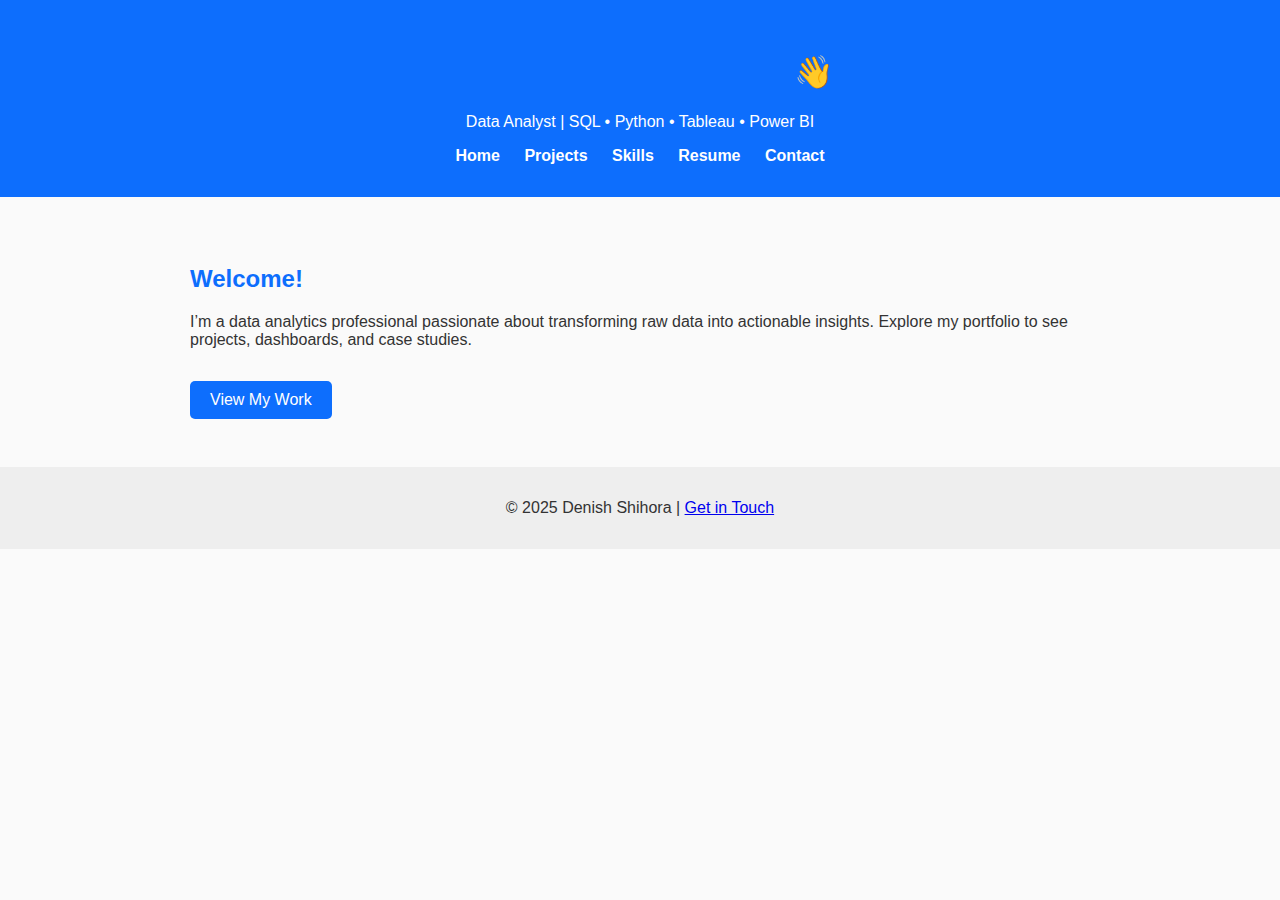
<file: portfolio-website/index.html>
<!DOCTYPE html>
<html lang="en">
<head>
  <meta charset="UTF-8">
  <title>Data Analytics Portfolio - Your Name</title>
  <link rel="stylesheet" href="assets/style.css">
</head>
<body>
  <header>
    <h1>Hi, I'm Denish Shihora 👋</h1>
    <p>Data Analyst | SQL • Python • Tableau • Power BI</p>
    <nav>
      <a href="index.html">Home</a>
      <a href="projects.html">Projects</a>
      <a href="skills.html">Skills</a>
      <a href="resume.html">Resume</a>
      <a href="contact.html">Contact</a>
    </nav>
  </header>
  <main>
    <section>
      <h2>Welcome!</h2>
      <p>
        I’m a data analytics professional passionate about transforming raw
        data into actionable insights. Explore my portfolio to see projects,
        dashboards, and case studies.
      </p>
      <a class="btn" href="projects.html">View My Work</a>
    </section>
  </main>
  <footer>
    <p>© 2025 Denish Shihora | <a href="contact.html">Get in Touch</a></p>
  </footer>
</body>
</html>
</file>
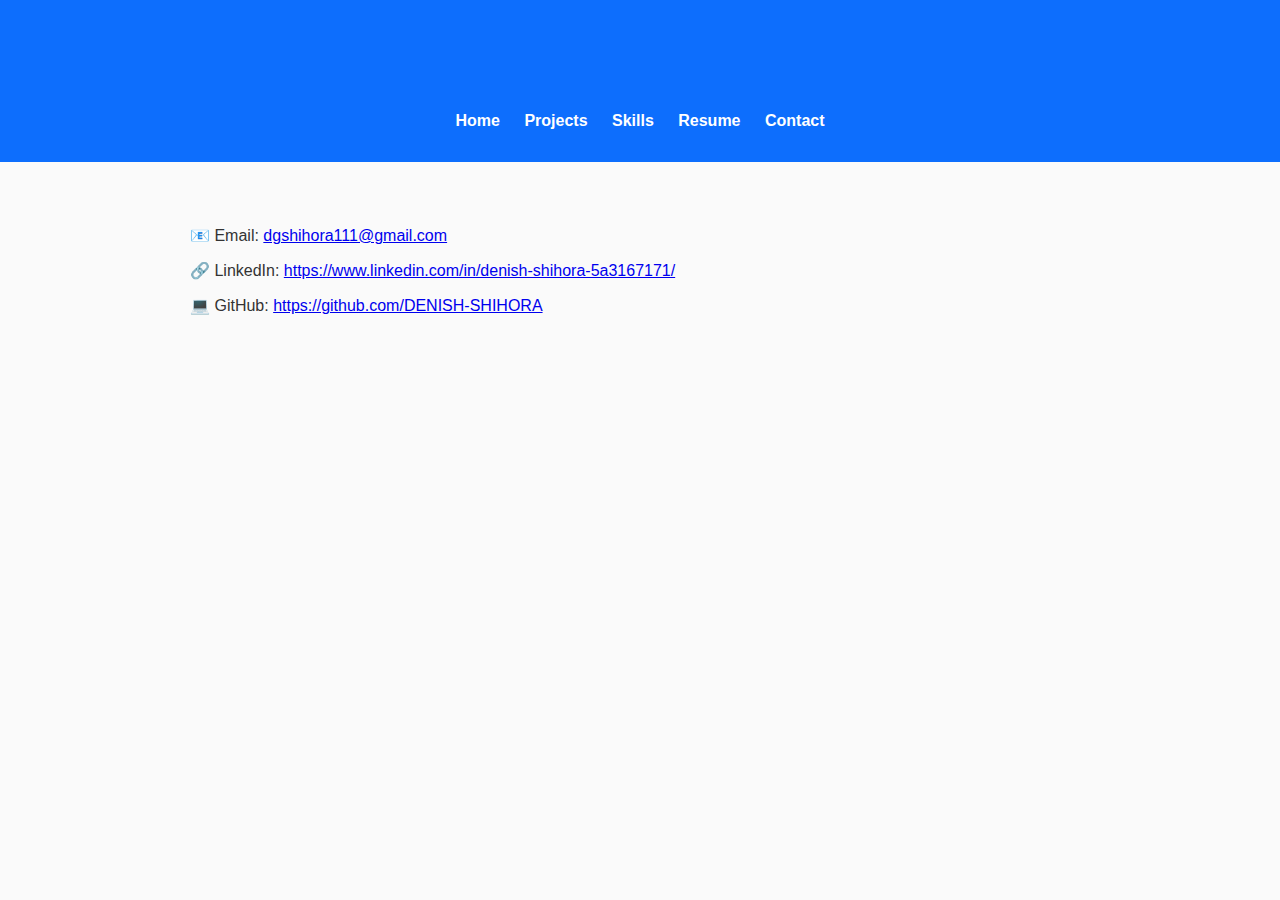
<file: portfolio-website/contact.html>
<!DOCTYPE html>
<html lang="en">
<head>
  <meta charset="UTF-8">
  <title>Contact - Denish Shihora</title>
  <link rel="stylesheet" href="assets/style.css">
</head>
<body>
  <header>
    <h1>Contact</h1>
    <nav>
      <a href="index.html">Home</a>
      <a href="projects.html">Projects</a>
      <a href="skills.html">Skills</a>
      <a href="resume.html">Resume</a>
      <a href="contact.html">Contact</a>
    </nav>
  </header>
  <main>
    <p>📧 Email: <a href="mailto:your.email@example.com">dgshihora111@gmail.com</a></p>
    <p>🔗 LinkedIn: <a href="https://linkedin.com/in/yourprofile" target="_blank">https://www.linkedin.com/in/denish-shihora-5a3167171/</a></p>
    <p>💻 GitHub: <a href="https://github.com/yourname" target="_blank">https://github.com/DENISH-SHIHORA</a></p>
  </main>
</body>
</html>
</file>
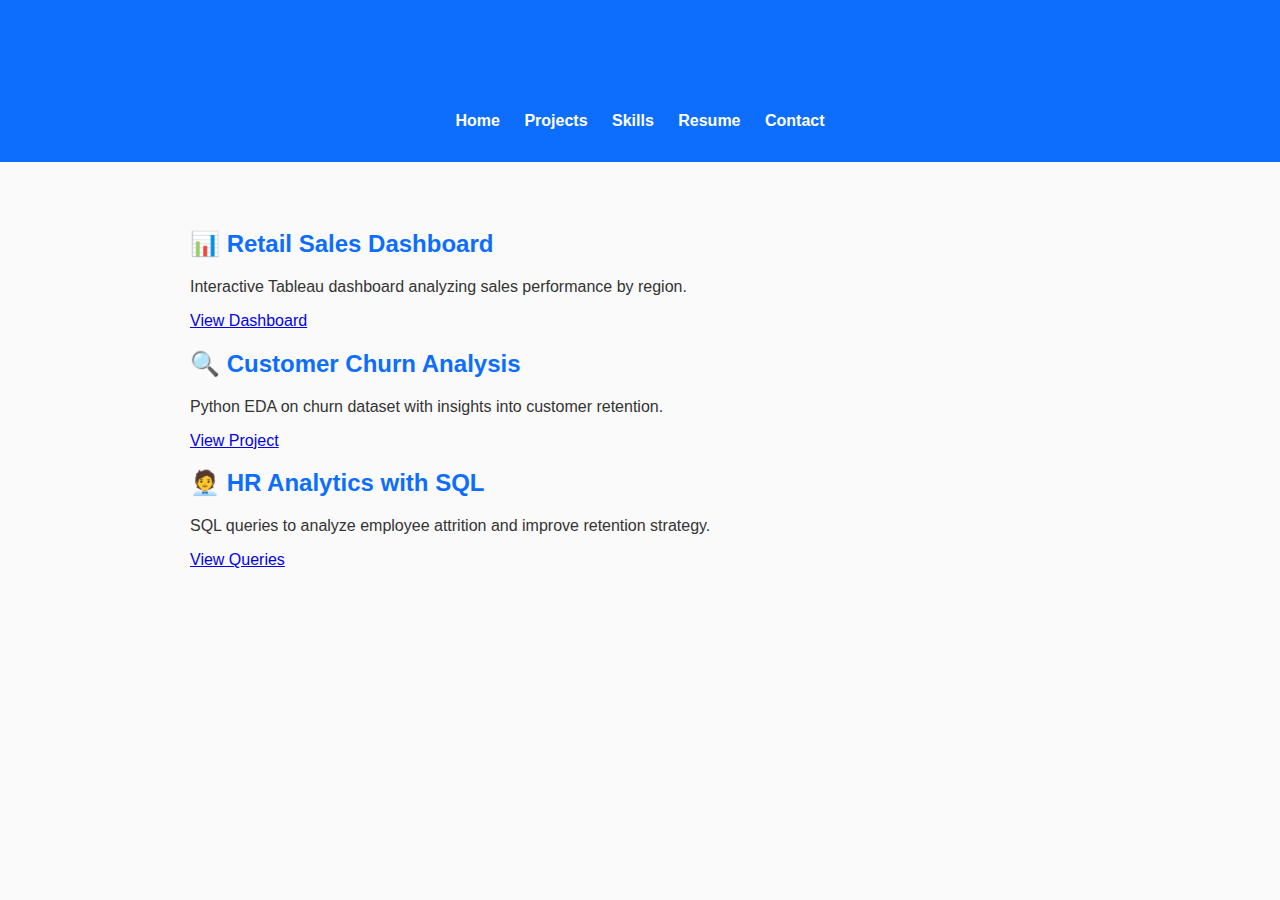
<file: portfolio-website/projects.html>
<!DOCTYPE html>
<html lang="en">
<head>
  <meta charset="UTF-8">
  <title>Projects - Denish Shihora</title>
  <link rel="stylesheet" href="assets/style.css">
</head>
<body>
  <header>
    <h1>Projects</h1>
    <nav>
      <a href="index.html">Home</a>
      <a href="projects.html">Projects</a>
      <a href="skills.html">Skills</a>
      <a href="resume.html">Resume</a>
      <a href="contact.html">Contact</a>
    </nav>
  </header>
  <main>
    <section>
      <h2>📊 Retail Sales Dashboard</h2>
      <p>Interactive Tableau dashboard analyzing sales performance by region.</p>
      <a href="https://public.tableau.com/your-dashboard-link" target="_blank">View Dashboard</a>
    </section>
    <section>
      <h2>🔍 Customer Churn Analysis</h2>
      <p>Python EDA on churn dataset with insights into customer retention.</p>
      <a href="https://github.com/yourname/churn-analysis" target="_blank">View Project</a>
    </section>
    <section>
      <h2>🧑‍💼 HR Analytics with SQL</h2>
      <p>SQL queries to analyze employee attrition and improve retention strategy.</p>
      <a href="https://github.com/yourname/hr-sql-analysis" target="_blank">View Queries</a>
    </section>
  </main>
</body>
</html>
</file>
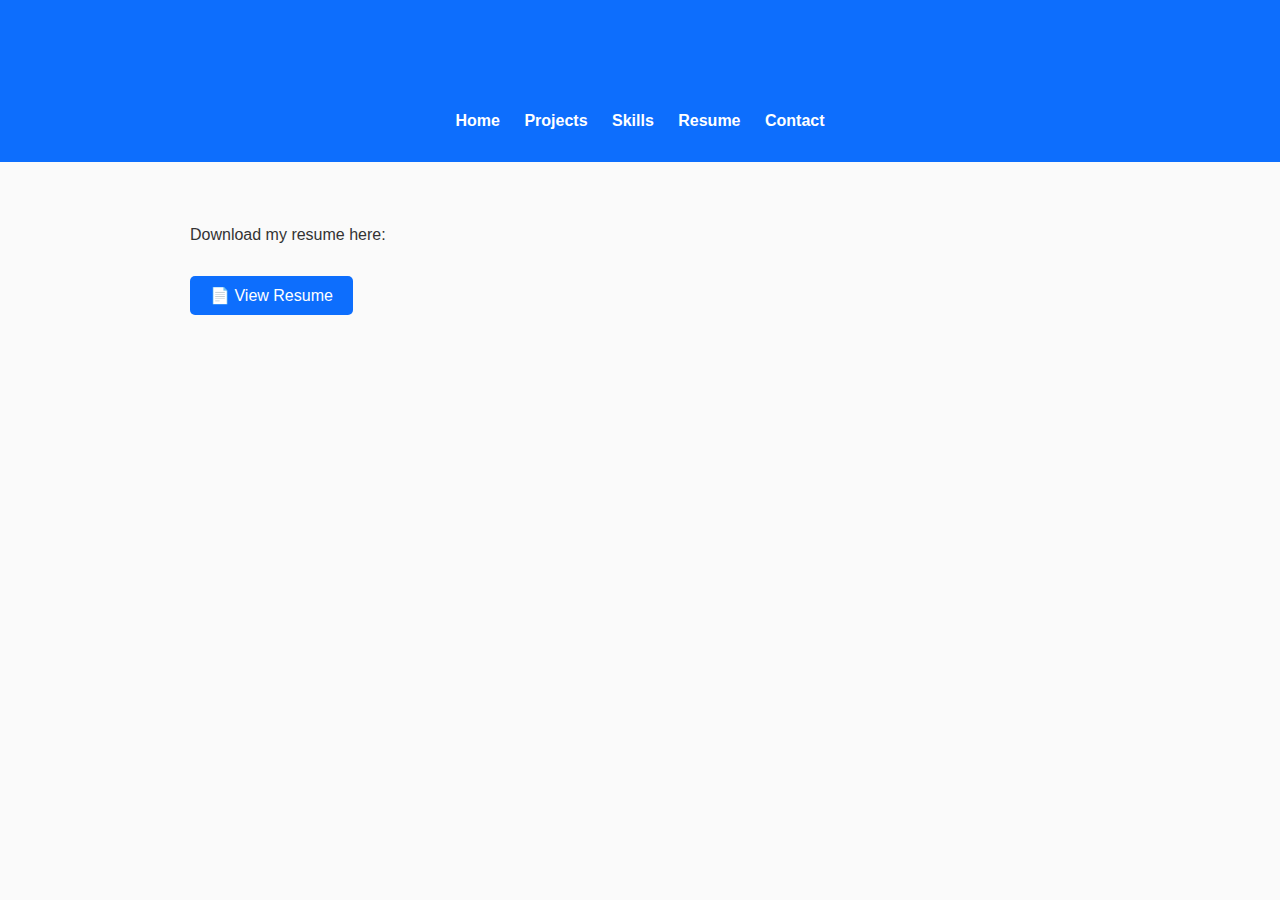
<file: portfolio-website/resume.html>
<!DOCTYPE html>
<html lang="en">
<head>
  <meta charset="UTF-8">
  <title>Resume - Denish Shihora</title>
  <link rel="stylesheet" href="assets/style.css">
</head>
<body>
  <header>
    <h1>Resume</h1>
    <nav>
      <a href="index.html">Home</a>
      <a href="projects.html">Projects</a>
      <a href="skills.html">Skills</a>
      <a href="resume.html">Resume</a>
      <a href="contact.html">Contact</a>
    </nav>
  </header>
  <main>
    <p>Download my resume here:</p>
    <a class="btn" href="assets/Your_Name_Resume.pdf" target="_blank">📄 View Resume</a>
  </main>
</body>
</html>
</file>
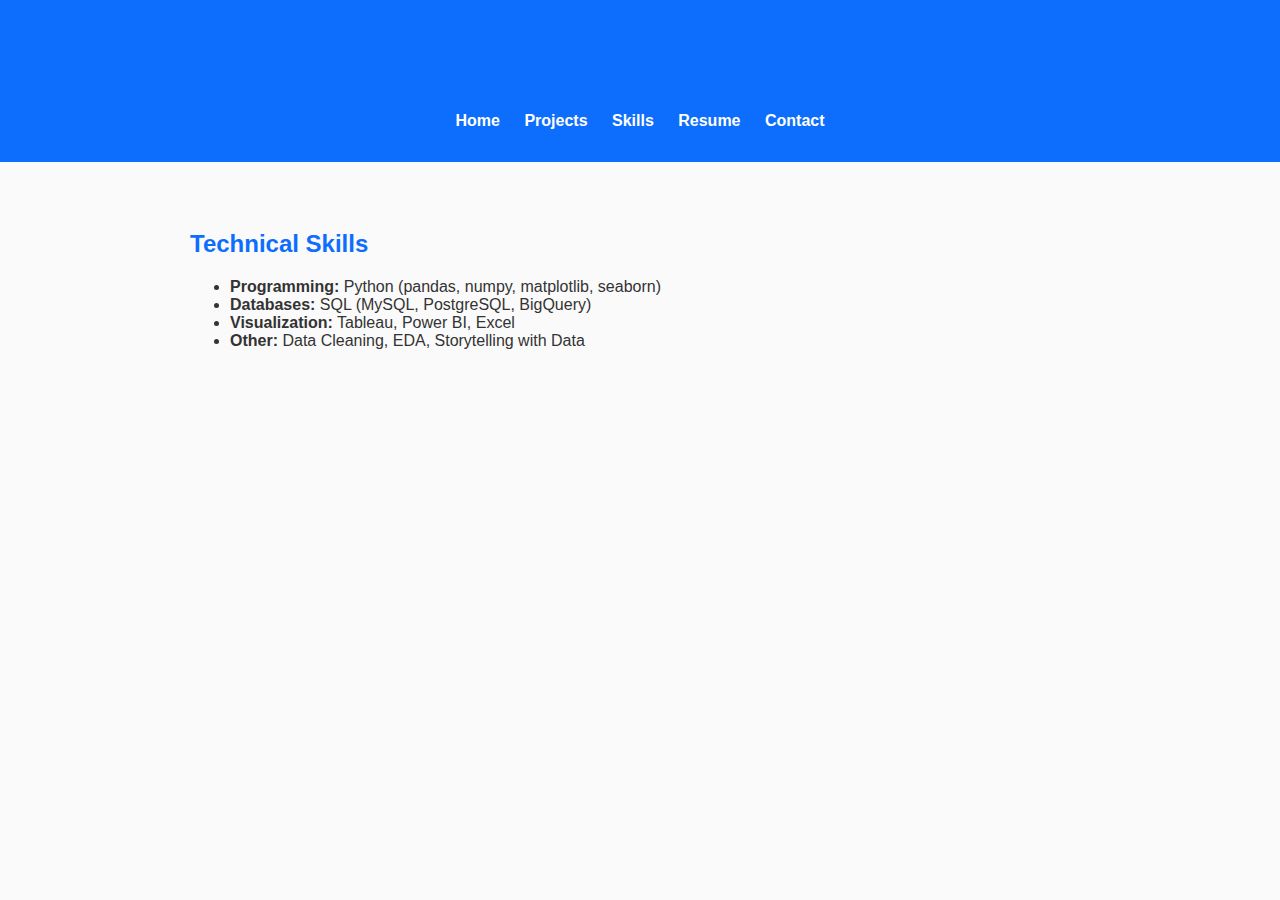
<file: portfolio-website/skills.html>
<!DOCTYPE html>
<html lang="en">
<head>
  <meta charset="UTF-8">
  <title>Skills - Denish Shihora</title>
  <link rel="stylesheet" href="assets/style.css">
</head>
<body>
  <header>
    <h1>Skills</h1>
    <nav>
      <a href="index.html">Home</a>
      <a href="projects.html">Projects</a>
      <a href="skills.html">Skills</a>
      <a href="resume.html">Resume</a>
      <a href="contact.html">Contact</a>
    </nav>
  </header>
  <main>
    <h2>Technical Skills</h2>
    <ul>
      <li><strong>Programming:</strong> Python (pandas, numpy, matplotlib, seaborn)</li>
      <li><strong>Databases:</strong> SQL (MySQL, PostgreSQL, BigQuery)</li>
      <li><strong>Visualization:</strong> Tableau, Power BI, Excel</li>
      <li><strong>Other:</strong> Data Cleaning, EDA, Storytelling with Data</li>
    </ul>
  </main>
</body>
</html>
</file>
<file: portfolio-website/assets/style.css>
body {
  font-family: Arial, sans-serif;
  margin: 0;
  padding: 0;
  color: #333;
  background: #fafafa;
}
header {
  background: #0d6efd;
  color: white;
  text-align: center;
  padding: 2rem 1rem;
}
header nav a {
  color: white;
  margin: 0 10px;
  text-decoration: none;
  font-weight: bold;
}
header nav a:hover {
  text-decoration: underline;
}
main {
  max-width: 900px;
  margin: 2rem auto;
  padding: 1rem;
}
h1, h2 {
  color: #0d6efd;
}
.btn {
  display: inline-block;
  background: #0d6efd;
  color: white;
  padding: 10px 20px;
  text-decoration: none;
  border-radius: 5px;
  margin-top: 1rem;
}
.btn:hover {
  background: #0b5ed7;
}
footer {
  text-align: center;
  padding: 1rem;
  background: #eee;
  margin-top: 2rem;
}
</file>
